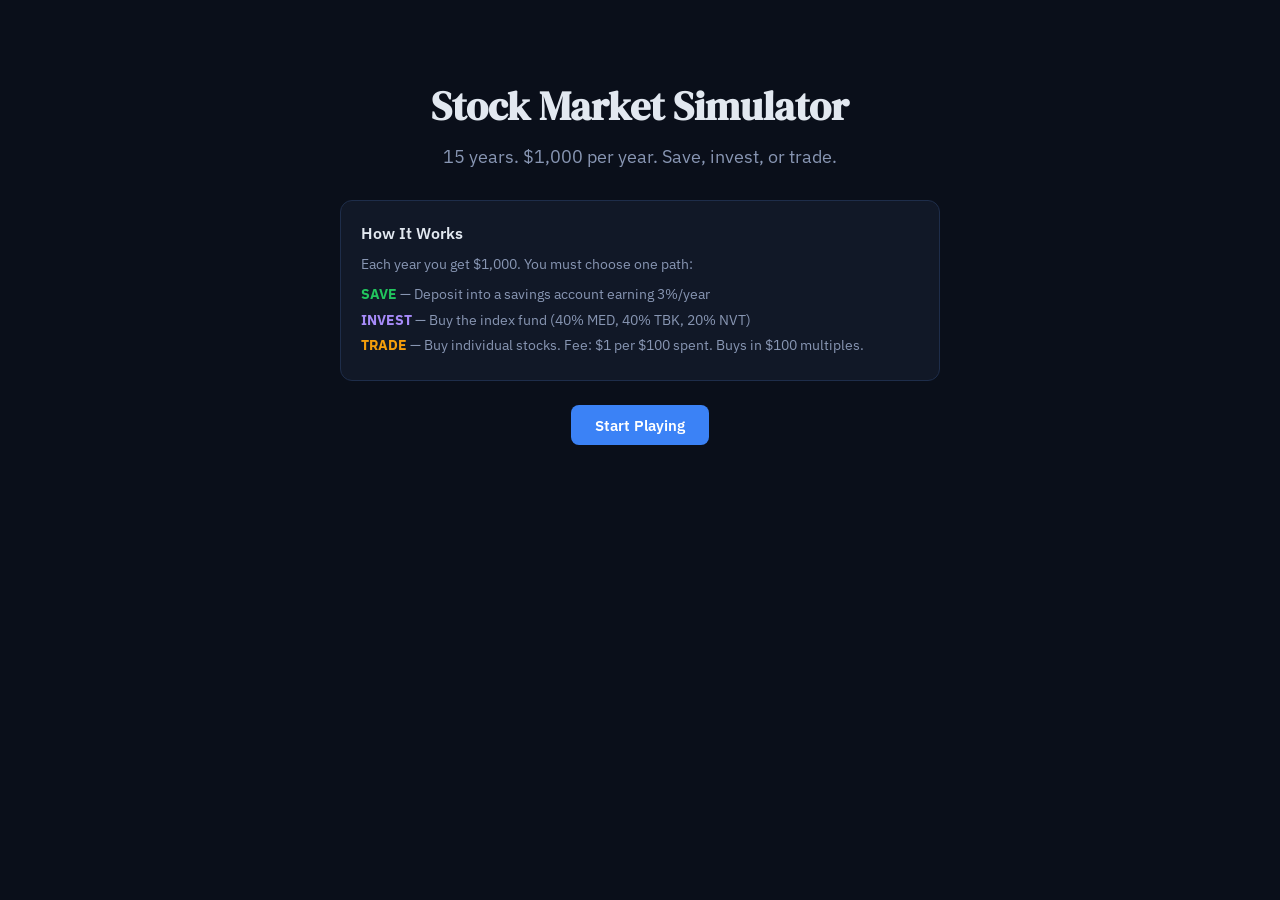
<file: index.html>
<!DOCTYPE html>
<html lang="en">
<head>
<meta charset="UTF-8">
<meta name="viewport" content="width=device-width, initial-scale=1.0">
<title>Stock Market Simulator</title>
<style>
@import url('https://fonts.googleapis.com/css2?family=DM+Serif+Display&family=IBM+Plex+Sans:wght@400;500;600;700&family=JetBrains+Mono:wght@400;500&display=swap');

:root {
  --bg: #0a0f1a;
  --card: #111827;
  --card2: #1a2236;
  --border: #1e2d4a;
  --text: #e2e8f0;
  --dim: #8896b3;
  --green: #22c55e;
  --red: #ef4444;
  --blue: #3b82f6;
  --gold: #f59e0b;
  --purple: #a78bfa;
  --cyan: #06b6d4;
}

* { box-sizing: border-box; margin: 0; padding: 0; }

body {
  font-family: 'IBM Plex Sans', sans-serif;
  background: var(--bg);
  color: var(--text);
  min-height: 100vh;
  line-height: 1.5;
}

.container { max-width: 900px; margin: 0 auto; padding: 16px; }

h1 { font-family: 'DM Serif Display', serif; font-size: 2rem; }
h2 { font-family: 'DM Serif Display', serif; font-size: 1.4rem; margin-bottom: 12px; }
h3 { font-size: 1rem; font-weight: 600; margin-bottom: 8px; }

.card {
  background: var(--card);
  border: 1px solid var(--border);
  border-radius: 12px;
  padding: 20px;
  margin-bottom: 16px;
}

.card-accent {
  border-left: 3px solid var(--blue);
}

.btn {
  display: inline-block;
  padding: 10px 24px;
  border: none;
  border-radius: 8px;
  font-family: inherit;
  font-size: 0.95rem;
  font-weight: 600;
  cursor: pointer;
  transition: all 0.2s;
}

.btn-primary { background: var(--blue); color: #fff; }
.btn-primary:hover { background: #2563eb; }
.btn-save { background: var(--green); color: #000; }
.btn-invest { background: var(--purple); color: #000; }
.btn-trade { background: var(--gold); color: #000; }
.btn-sm { padding: 6px 14px; font-size: 0.85rem; }
.btn-outline { background: transparent; border: 1px solid var(--border); color: var(--text); }
.btn-outline:hover { border-color: var(--blue); }

.btn:disabled { opacity: 0.4; cursor: not-allowed; }

.grid-2 { display: grid; grid-template-columns: 1fr 1fr; gap: 12px; }
.grid-3 { display: grid; grid-template-columns: 1fr 1fr 1fr; gap: 12px; }

.tag {
  display: inline-block;
  padding: 2px 10px;
  border-radius: 99px;
  font-size: 0.75rem;
  font-weight: 600;
}

.tag-green { background: rgba(34,197,94,0.15); color: var(--green); }
.tag-red { background: rgba(239,68,68,0.15); color: var(--red); }
.tag-blue { background: rgba(59,130,246,0.15); color: var(--blue); }

.mono { font-family: 'JetBrains Mono', monospace; }

.price-table { width: 100%; border-collapse: collapse; font-size: 0.9rem; }
.price-table th { text-align: left; padding: 8px; color: var(--dim); font-weight: 500; border-bottom: 1px solid var(--border); }
.price-table td { padding: 8px; border-bottom: 1px solid rgba(30,45,74,0.5); }

.up { color: var(--green); }
.down { color: var(--red); }
.dim { color: var(--dim); }
.gold { color: var(--gold); }

.news-item {
  padding: 10px 14px;
  background: var(--card2);
  border-radius: 8px;
  margin-bottom: 8px;
  font-size: 0.9rem;
}

.rumor-item {
  padding: 10px 14px;
  background: rgba(245,158,11,0.08);
  border-left: 2px solid var(--gold);
  border-radius: 0 8px 8px 0;
  margin-bottom: 8px;
  font-size: 0.9rem;
}

.phase-indicator {
  display: flex;
  gap: 4px;
  margin-bottom: 20px;
  flex-wrap: wrap;
}

.phase-dot {
  width: 32px; height: 6px;
  border-radius: 3px;
  background: var(--border);
}

.phase-dot.active { background: var(--blue); }
.phase-dot.done { background: var(--green); }

.portfolio-bar {
  display: flex;
  gap: 12px;
  padding: 12px 16px;
  background: var(--card2);
  border-radius: 10px;
  margin-bottom: 16px;
  flex-wrap: wrap;
  align-items: center;
}

.portfolio-item {
  text-align: center;
  min-width: 80px;
}

.portfolio-item .label { font-size: 0.7rem; color: var(--dim); text-transform: uppercase; letter-spacing: 0.05em; }
.portfolio-item .value { font-family: 'JetBrains Mono', monospace; font-size: 1rem; font-weight: 600; }

.trade-input {
  display: flex;
  align-items: center;
  gap: 8px;
  margin-bottom: 6px;
}

.trade-input input {
  width: 100px;
  padding: 6px 10px;
  border: 1px solid var(--border);
  border-radius: 6px;
  background: var(--bg);
  color: var(--text);
  font-family: 'JetBrains Mono', monospace;
  font-size: 0.9rem;
  text-align: right;
}

.trade-input input:focus { outline: none; border-color: var(--blue); }

.reason-input {
  width: 100%;
  padding: 10px;
  border: 1px solid var(--border);
  border-radius: 8px;
  background: var(--bg);
  color: var(--text);
  font-family: inherit;
  font-size: 0.9rem;
  resize: vertical;
  min-height: 60px;
}

.reason-input:focus { outline: none; border-color: var(--blue); }

.header-bar {
  display: flex;
  justify-content: space-between;
  align-items: center;
  padding: 16px 0;
  margin-bottom: 12px;
  border-bottom: 1px solid var(--border);
}

.year-badge {
  font-family: 'DM Serif Display', serif;
  font-size: 1.1rem;
  padding: 6px 16px;
  background: var(--blue);
  border-radius: 99px;
  color: #fff;
}

.step-title {
  font-size: 0.85rem;
  color: var(--dim);
  text-transform: uppercase;
  letter-spacing: 0.1em;
  margin-bottom: 8px;
}

.fade-in { animation: fadeIn 0.4s ease; }
@keyframes fadeIn { from { opacity: 0; transform: translateY(8px); } to { opacity: 1; transform: none; } }

.choice-tracker {
  display: flex;
  gap: 8px;
  padding: 8px 12px;
  background: var(--card2);
  border-radius: 8px;
  margin-bottom: 12px;
  font-size: 0.8rem;
  justify-content: center;
  flex-wrap: wrap;
}

.choice-tracker .ct-item {
  display: flex;
  align-items: center;
  gap: 4px;
}

.ct-item .ct-count {
  font-family: 'JetBrains Mono', monospace;
  font-weight: 600;
}

.ct-item.done .ct-count { color: var(--green); }
.ct-item.warn .ct-count { color: var(--gold); }
.ct-item.urgent .ct-count { color: var(--red); }

.timer-bar {
  text-align: center;
  padding: 10px;
  background: rgba(239,68,68,0.1);
  border: 1px solid rgba(239,68,68,0.3);
  border-radius: 8px;
  margin-bottom: 12px;
  font-family: 'JetBrains Mono', monospace;
  font-size: 1.4rem;
  font-weight: 700;
  color: var(--red);
}

.timer-bar.safe { 
  background: rgba(34,197,94,0.1);
  border-color: rgba(34,197,94,0.3);
  color: var(--green);
}

.timer-bar.warning {
  animation: pulse 1s infinite;
}

@keyframes pulse { 0%,100% { opacity: 1; } 50% { opacity: 0.5; } }

.choice-card {
  padding: 20px;
  border: 2px solid var(--border);
  border-radius: 12px;
  cursor: pointer;
  transition: all 0.2s;
  text-align: center;
}

.choice-card:hover { border-color: var(--blue); background: var(--card2); }
.choice-card.selected { border-color: var(--blue); background: rgba(59,130,246,0.1); }

.choice-card h3 { margin-bottom: 4px; }
.choice-card p { font-size: 0.8rem; color: var(--dim); }

.quarter-reveal {
  text-align: center;
  padding: 30px;
}

.quarter-label {
  font-size: 0.8rem;
  color: var(--dim);
  text-transform: uppercase;
  letter-spacing: 0.1em;
  margin-bottom: 8px;
}

.holdings-table { width: 100%; border-collapse: collapse; font-size: 0.85rem; margin-top: 8px; }
.holdings-table th { text-align: left; padding: 6px 8px; color: var(--dim); font-weight: 500; }
.holdings-table td { padding: 6px 8px; }

.summary-stat {
  text-align: center;
  padding: 16px;
}

.summary-stat .big { font-family: 'JetBrains Mono', monospace; font-size: 1.8rem; font-weight: 700; }
.summary-stat .label { font-size: 0.8rem; color: var(--dim); }

.toast {
  position: fixed;
  bottom: 20px;
  left: 50%;
  transform: translateX(-50%);
  padding: 10px 24px;
  background: var(--card);
  border: 1px solid var(--border);
  border-radius: 10px;
  font-size: 0.9rem;
  z-index: 100;
  animation: slideUp 0.3s ease;
}

@keyframes slideUp { from { opacity: 0; transform: translate(-50%, 10px); } }

.intro-hero {
  text-align: center;
  padding: 60px 20px;
}

.intro-hero h1 { font-size: 2.5rem; margin-bottom: 8px; }
.intro-hero p { color: var(--dim); font-size: 1.1rem; margin-bottom: 30px; }

input[type="text"] {
  padding: 10px 14px;
  border: 1px solid var(--border);
  border-radius: 8px;
  background: var(--bg);
  color: var(--text);
  font-family: inherit;
  font-size: 1rem;
  width: 100%;
  max-width: 300px;
}

input[type="text"]:focus { outline: none; border-color: var(--blue); }

.flex-center { display: flex; justify-content: center; align-items: center; gap: 12px; flex-wrap: wrap; }

@media (max-width: 600px) {
  .grid-2 { grid-template-columns: 1fr; }
  .grid-3 { grid-template-columns: 1fr; }
  h1 { font-size: 1.6rem; }
  .intro-hero h1 { font-size: 1.8rem; }
}
</style>
</head>
<body>
<div class="container" id="app"></div>

<script>
// ============================================================
// STOCK MARKET SIMULATOR V3 — GAME DATA
// ============================================================

const STOCKS = [
  { ticker: 'MED', name: 'MediCorp', industry: 'Healthcare', color: '#22c55e' },
  { ticker: 'TBK', name: 'TrustBank', industry: 'Finance', color: '#3b82f6' },
  { ticker: 'NVT', name: 'NovaTech', industry: 'Technology', color: '#a78bfa' },
  { ticker: 'PPK', name: 'PetroPeak', industry: 'Energy', color: '#f59e0b' },
  { ticker: 'SHP', name: 'ShopSmart', industry: 'Retail', color: '#06b6d4' },
];

const FUND_WEIGHTS = { MED: 0.40, TBK: 0.40, NVT: 0.20 };
const STARTING_PRICES = { MED: 120, TBK: 80, NVT: 100, PPK: 70, SHP: 40 };
const SAVINGS_RATE = 0.03;

// V3 quarterly prices [Q1, Q2, Q3, Q4] for each stock + fund
const PRICES = [
  // Year 1
  { MED:[118,126,123,130], TBK:[83,88,85,90], NVT:[105,112,108,110], PPK:[68,82,70,75], SHP:[41,43,41,42], FUND:[101,108,105,110] },
  // Year 2
  { MED:[140,155,148,160], TBK:[98,112,108,120], NVT:[125,148,135,155], PPK:[88,115,95,120], SHP:[46,54,50,52], FUND:[120,136,129,143] },
  // Year 3
  { MED:[170,185,178,190], TBK:[130,142,138,145], NVT:[170,195,180,190], PPK:[140,175,155,165], SHP:[55,60,56,58], FUND:[154,170,162,172] },
  // Year 4
  { MED:[200,215,210,220], TBK:[155,170,165,175], NVT:[210,245,225,240], PPK:[185,230,195,210], SHP:[60,65,62,62], FUND:[184,203,195,206] },
  // Year 5
  { MED:[200,190,185,180], TBK:[155,135,120,110], NVT:[195,140,110,95], PPK:[170,120,95,85], SHP:[55,45,38,35], FUND:[181,158,144,135] },
  // Year 6
  { MED:[188,198,192,195], TBK:[118,128,122,125], NVT:[108,125,115,120], PPK:[105,145,115,130], SHP:[37,40,36,38], FUND:[144,155,149,152] },
  // Year 7
  { MED:[175,162,155,150], TBK:[110,100,95,90], NVT:[100,90,85,80], PPK:[100,75,55,45], SHP:[34,30,29,28], FUND:[134,123,117,112] },
  // Year 8
  { MED:[160,172,168,180], TBK:[98,108,112,120], NVT:[90,105,95,110], PPK:[60,85,70,95], SHP:[30,33,31,34], FUND:[121,133,131,142] },
  // Year 9
  { MED:[192,205,198,210], TBK:[130,140,138,145], NVT:[125,145,135,150], PPK:[110,155,125,140], SHP:[36,42,38,40], FUND:[154,167,161,172] },
  // Year 10
  { MED:[220,230,228,235], TBK:[152,160,158,165], NVT:[162,175,170,185], PPK:[150,130,120,110], SHP:[43,46,44,45], FUND:[181,191,188,197] },
  // Year 11
  { MED:[240,248,242,245], TBK:[168,172,168,170], NVT:[190,200,192,195], PPK:[125,165,135,150], SHP:[44,47,43,43], FUND:[201,208,202,205] },
  // Year 12
  { MED:[242,238,240,240], TBK:[168,164,166,165], NVT:[192,188,195,190], PPK:[130,105,90,80], SHP:[42,40,41,40], FUND:[202,198,201,200] },
  // Year 13
  { MED:[245,252,248,248], TBK:[167,172,168,168], NVT:[195,205,195,195], PPK:[100,145,120,160], SHP:[42,46,43,42], FUND:[204,211,205,205] },
  // Year 14
  { MED:[258,272,268,275], TBK:[178,190,185,195], NVT:[210,230,222,220], PPK:[190,270,230,250], SHP:[45,50,47,48], FUND:[216,231,226,232] },
  // Year 15
  { MED:[272,268,270,265], TBK:[192,188,190,185], NVT:[218,215,220,215], PPK:[220,180,150,130], SHP:[46,44,45,44], FUND:[229,225,228,223] },
];

const YEAR_TITLES = [
  "The Calm Start","Hard Rally","Growing Confidence","Peak / Bubble","Bubble Burst",
  "Dead Cat Bounce","True Bottom","Recovery Begins","Recovery","Steady Growth",
  "Chop","Chop","Supply Squeeze","Second Rally","Correction"
];

const NEWS = [
  // Year 1
  ["The economy added 175,000 jobs last month, meeting expectations.",
   "MediCorp's new outpatient clinic network is seeing steady enrollment growth.",
   "The Federal Reserve signals no changes to interest rates this quarter.",
   "Oil prices remain stable as global supply and demand stay balanced.",
   "NovaTech reports solid quarterly earnings from enterprise software contracts."],
  // Year 2
  ["Consumer confidence hits a 5-year high as wages and employment climb.",
   "A major new oil field discovery is announced overseas, sparking energy sector excitement.",
   "ANALYSTS PREDICT NovaTech could DOUBLE in value within two years!",
   "ENERGY BOOM! Experts say oil demand will surge for the next decade!",
   "TrustBank reports record mortgage lending as housing demand climbs."],
  // Year 3
  ["GDP growth comes in at 3.2%, above the 2.8% forecast.",
   "MediCorp receives FDA approval for a new treatment — revenue expected to grow steadily.",
   "PetroPeak reports record quarterly profits as energy demand stays strong.",
   "TRUSTBANK EXPANSION — analysts say banking stocks could be the next big thing!",
   "Environmental regulators announce they're reviewing energy sector emissions standards."],
  // Year 4
  ["MARKETS UNSTOPPABLE — analysts predict another 20% gain next year!",
   "PetroPeak SOARS — energy analysts say this is just the beginning!",
   "NovaTech launches AI-powered platform to strong initial adoption.",
   "Interest rates remain low, supporting continued bank lending.",
   "A few hedge funds have quietly started reducing their stock positions."],
  // Year 5
  ["Markets experience a \"healthy correction\" after a strong run.",
   "PANIC! EXPERTS WARN OF TOTAL ECONOMIC COLLAPSE!",
   "Energy sector adjusts to new global pricing realities.",
   "Major retailers report declining sales as consumers pull back on spending.",
   "BANKS FACE CRISIS — loan defaults surge as economy stumbles!"],
  // Year 6
  ["Markets show signs of stabilization after last year's sharp decline.",
   "MediCorp continues steady operations — healthcare demand is recession-resistant.",
   "Energy prices tick up slightly on supply disruptions overseas.",
   "Consumer confidence surveys show slight improvement in outlook.",
   "RECOVERY UNDERWAY! Analysts say the worst is definitely behind us!"],
  // Year 7
  ["MARKET MELTDOWN CONTINUES — IS THIS THE END OF INVESTING?",
   "Energy companies report continued challenges in a tough market.",
   "UNEMPLOYMENT HITS RECORD LEVELS — no end in sight!",
   "Banks quietly set aside larger loan loss reserves.",
   "MediCorp maintains stable revenue despite the broader downturn."],
  // Year 8
  ["Economic indicators show the first signs of genuine recovery.",
   "Banks report improving loan performance as fewer borrowers default.",
   "NovaTech pivots to cloud services and sees immediate customer interest.",
   "PetroPeak SURGES — energy stocks lead the recovery!",
   "Consumer spending ticks up modestly for the first time in two years."],
  // Year 9
  ["GDP growth returns to healthy levels at 2.8% annualized.",
   "MediCorp completes acquisition of biotech firm, expanding product pipeline.",
   "Energy prices stabilize at sustainable levels as global demand normalizes.",
   "NovaTech's cloud platform gains major enterprise clients.",
   "FULL RECOVERY! Markets are back and better than ever!"],
  // Year 10
  ["Markets officially recover to pre-crash levels on an annualized basis.",
   "MediCorp reports record annual revenue driven by aging population trends.",
   "TrustBank expands digital banking services, attracting younger customers.",
   "NovaTech secures a major government technology contract.",
   "Global oil demand growth slows as renewable energy adoption accelerates."],
  // Year 11
  ["Economic growth continues but at a slower pace — 1.8% GDP growth.",
   "Healthcare spending steady. No major regulatory changes expected.",
   "ENERGY COMEBACK! PetroPeak positioned for a major breakout!",
   "Banks report stable but unexciting earnings amid flat interest rates.",
   "Trade tensions between major economies are building quietly."],
  // Year 12
  ["Markets trade sideways as investors wait for direction.",
   "New environmental regulations increase costs for energy producers.",
   "MediCorp benefits from expanded Medicare coverage for seniors.",
   "ENERGY IN CRISIS — new regulations could DESTROY oil companies!",
   "Several major retailers quietly report softening holiday sales."],
  // Year 13
  ["Economy shows mixed signals — some sectors grow, others stagnate.",
   "NovaTech reports strong earnings from cybersecurity and cloud divisions.",
   "PetroPeak TURNAROUND — lean operations make them the comeback story of the year!",
   "TrustBank launches small business lending initiative, wins community trust.",
   "Global supply chain disruptions are starting to affect multiple industries."],
  // Year 14
  ["Supply chain disruptions drive prices up, boosting revenues for producers.",
   "PPK IS THE NEW GOLD — energy stocks are the MUST-OWN asset of the decade!",
   "NovaTech's AI platform wins major contracts as businesses automate.",
   "MARKETS SOAR — analysts raise targets across the board!",
   "A few pension funds and institutional investors begin quietly taking profits."],
  // Year 15
  ["Markets pull back from recent highs as earnings growth slows.",
   "ENERGY COLLAPSE — PetroPeak investors face DEVASTATING losses!",
   "MediCorp continues steady growth, outperforming in a down market.",
   "New trade agreements could open markets for technology exports.",
   "IS THIS THE NEXT CRASH? Analysts warn of a repeat of the recession!"],
];

const RUMORS = [
  // Year 1
  ["I heard TrustBank is about to launch a new high-yield savings product that's getting a lot of attention.",
   "Word is MediCorp just signed a contract with a major hospital chain.",
   "Someone told me PetroPeak is being investigated for environmental violations."],
  // Year 2
  ["I heard PetroPeak just signed a massive supply deal with a foreign government.",
   "Word on the street is ShopSmart is about to be acquired by a major retailer at a huge premium.",
   "My cousin works at NovaTech and says they're about to release a product that will change everything."],
  // Year 3
  ["I heard MediCorp is in talks to acquire a smaller biotech company.",
   "People are saying NovaTech's CEO is about to step down.",
   "A friend in oil says PetroPeak's supply deal is even bigger than reported — they're sitting on a goldmine."],
  // Year 4
  ["I heard PetroPeak is about to discover a new domestic oil reserve that would triple their output.",
   "Someone told me the government is going to announce massive infrastructure spending that'll boost every sector.",
   "Word is NovaTech is about to be bought by a tech giant for twice its current price."],
  // Year 5
  ["I heard the government is about to announce a massive bailout package that will save the markets.",
   "Someone in energy told me PetroPeak just signed an emergency deal that will stabilize their stock.",
   "A friend at TrustBank says they're about to lay off half their staff."],
  // Year 6
  ["I heard PetroPeak is restructuring and cutting costs aggressively — could be lean and profitable soon.",
   "Someone told me NovaTech is going bankrupt — they can't survive the downturn.",
   "Word is the housing market is about to come roaring back, which would be huge for banks."],
  // Year 7
  ["I heard PetroPeak is about to get bought out at $30 a share by a foreign energy company.",
   "Someone told me the government is going to ban short selling, which will send markets soaring.",
   "A friend at ShopSmart says they're going to close half their stores."],
  // Year 8
  ["I heard TrustBank is about to report their best quarter in three years.",
   "Word is PetroPeak's restructuring failed and they're back to losing money.",
   "Someone at MediCorp says they're about to announce a breakthrough drug that will send the stock through the roof."],
  // Year 9
  ["I heard ShopSmart is launching an online platform that could seriously boost their revenue.",
   "Word is the Federal Reserve is going to cut interest rates, which would be great for banks and borrowing.",
   "Someone told me PetroPeak is about to face massive new environmental fines."],
  // Year 10
  ["I heard NovaTech's government contract is even bigger than announced — multi-year deal.",
   "Word is MediCorp is going to raise their dividend this year.",
   "Someone in energy says PetroPeak is pivoting to renewables and it's going to make them huge."],
  // Year 11
  ["I heard NovaTech is expanding into cybersecurity — huge growth market.",
   "Someone told me TrustBank is going to merge with another major bank, doubling their size.",
   "Word is PetroPeak found another major oil deposit — stock should spike."],
  // Year 12
  ["I heard PetroPeak is going to cut their dividend to save cash.",
   "Someone told me the government is about to reverse the new energy regulations.",
   "A friend says ShopSmart's online platform is failing and they might shut it down."],
  // Year 13
  ["I heard PetroPeak signed a new supply contract that locks in high prices for two years.",
   "Someone says MediCorp's next drug trial failed and the stock is going to tank.",
   "Word is interest rates are about to spike, which would crush bank stocks."],
  // Year 14
  ["I heard PetroPeak's supply squeeze is even tighter than reported — prices could go higher.",
   "Someone told me NovaTech's AI platform has a major security flaw that will be made public soon.",
   "Word is the Federal Reserve is going to cut rates aggressively, which will supercharge the rally."],
  // Year 15
  ["I heard PetroPeak's supply contract is expiring and won't be renewed on the same terms.",
   "Someone told me the government is about to impose a tax on stock trading that will kill the market.",
   "Word is TrustBank is in financial trouble and might need a bailout."],
];

const EVENTS = [
  ["TrustBank DID launch a new savings product. Moderate customer interest.","MediCorp DID sign a hospital chain contract. Small but steady revenue boost.","PetroPeak is NOT under investigation. Business as usual.","A calm, stable year. All news was accurate. No surprises."],
  ["PetroPeak DID sign a foreign supply deal. Big revenue boost.","ShopSmart is NOT being acquired. No deal in the works.","NovaTech released a new product. It's good but not game-changing.","Energy and tech led a strong rally. Some news overstated the impact."],
  ["MediCorp IS in acquisition talks. Deal expected next year.","NovaTech's CEO is NOT stepping down. Rumor was baseless.","PetroPeak's supply deal is profitable but not as big as the rumor suggested.","Environmental review is real and could matter down the road."],
  ["NO new oil reserve for PetroPeak. Pure hype.","Infrastructure plan announced but much smaller than rumored.","No NovaTech acquisition. Rumor was completely false.","Smart money WAS reducing positions. The warning signs were there."],
  ["NO bailout package. Markets are on their own.","NO emergency deal for PetroPeak. Stock continues falling.","TrustBank IS cutting staff, but 10%, not 50%.","News was unreliable — some overstated panic, some understated danger."],
  ["PetroPeak IS restructuring. Cost cuts are real.","NovaTech is NOT going bankrupt. They have cash reserves.","Housing shows modest improvement, not a roaring comeback.","The \"recovery\" talk was premature. Year 7 will prove it."],
  ["NO PetroPeak buyout. Stock continues falling.","NO short-selling ban. Markets continue to struggle.","ShopSmart IS closing some stores, but 15%, not half.","This is the worst year. Every rumor was wrong."],
  ["TrustBank DID have its best quarter in three years. Recovery is real.","PetroPeak's restructuring DID work. They're profitable again.","MediCorp's new drug is solid but not a game-changer.","Recovery is genuine but uneven. Information is getting more reliable."],
  ["ShopSmart IS launching online sales. Gradual but positive.","The Fed DID cut rates. Lending and borrowing improve.","NO environmental fines for PetroPeak. Business continues.","Recovery is solid. Most news was accurate this year."],
  ["NovaTech's contract IS multi-year. Strong growth ahead.","MediCorp DID raise their dividend. Steady performer.","PetroPeak's \"renewable pivot\" is a tiny pilot. Energy is stalling.","PPK fell this year even as the broad market recovered. Sector matters."],
  ["NovaTech IS entering cybersecurity. Modest early revenue.","NO TrustBank merger. Rumor was false.","PetroPeak's oil find was small. Stock is volatile as usual.","Markets are choppy. Growth has stalled."],
  ["PetroPeak DID cut their dividend. Investors fled.","Regulations are NOT being reversed. Energy faces structural headwinds.","ShopSmart's online platform is struggling but still operating.","PPK crashed while the broader market was flat. Individual stock risk is real."],
  ["PetroPeak DID sign a high-price supply contract. Revenue stabilizes.","MediCorp's trial had mixed results but pipeline is healthy.","Interest rates did NOT spike. Banks are fine.","PPK doubled this year. Was it skill or luck? Can you do it again?"],
  ["PetroPeak's supply squeeze IS real. Prices spiked.","NO security flaw at NovaTech. Product is solid.","Fed cut rates once, not aggressively. Moderate impact.","Smart money was taking profits. Sound familiar?"],
  ["PetroPeak's contract IS expiring. Revenue will drop.","NO stock trading tax. Rumor was completely false.","TrustBank is FINE. Earnings dipped but they're healthy.","This was a correction, not a crash. The news made it sound scarier than it was."],
];

// ============================================================
// GAME ENGINE
// ============================================================

const app = document.getElementById('app');
let state = loadState() || newState();
// Migrate old saves
if (!state.txLog) state.txLog = [];
if (!state.saveCt && state.saveCt !== 0) state.saveCt = 0;
if (!state.investCt && state.investCt !== 0) state.investCt = 0;
if (!state.tradeCt && state.tradeCt !== 0) state.tradeCt = 0;

function newState() {
  return {
    phase: 'intro', // intro, name, playing, gameover
    playerName: '',
    currentYear: 0, // 0-14
    yearPhase: 'paycheck', // paycheck, news, decision, quarters, events, record
    currentQuarter: 0,
    cash: 0,
    savings: 0,
    fundShares: 0,
    stocks: { MED:0, TBK:0, NVT:0, PPK:0, SHP:0 },
    choice: null, // 'save','invest','trade'
    totalFees: 0,
    history: [], // { year, choice, reason, portfolioValue }
    tradeCash: 0,
    saveCt: 0,
    investCt: 0,
    tradeCt: 0,
    txLog: [], // {year, quarter, action, ticker, amount, price, shares, fee}
  };
}

function saveState() {
  try { localStorage.setItem('sim_v3', JSON.stringify(state)); } catch(e){}
  try { window.history.replaceState(null, '', '#' + btoa(JSON.stringify(state))); } catch(e){}
}
function loadState() {
  try {
    const hash = window.location.hash.slice(1);
    if (hash) { const s = JSON.parse(atob(hash)); if (s && s.phase) return s; }
  } catch(e){}
  try { const s = localStorage.getItem('sim_v3'); return s ? JSON.parse(s) : null; } catch(e) { return null; }
}
function copySaveLink() {
  const url = window.location.href.split('#')[0] + '#' + btoa(JSON.stringify(state));
  navigator.clipboard.writeText(url).then(() => showToast('Save link copied!')).catch(() => {
    prompt('Copy this link to save your game:', url);
  });
}
function showToast(msg) {
  const t = document.createElement('div');
  t.className = 'toast';
  t.textContent = msg;
  document.body.appendChild(t);
  setTimeout(() => t.remove(), 2500);
}

function $(sel) { return document.querySelector(sel); }
function fmt(n) { return '$' + Math.round(n).toLocaleString(); }

function getQ4Price(year, ticker) { return PRICES[year][ticker][3]; }
function getCurrentPrices(year, quarter) {
  const p = {};
  STOCKS.forEach(s => p[s.ticker] = PRICES[year][s.ticker][quarter]);
  p.FUND = PRICES[year].FUND[quarter];
  return p;
}

function getPortfolioValue() {
  let val = state.cash + state.savings;
  if (state.currentYear > 0 || state.yearPhase !== 'paycheck') {
    const yr = Math.min(state.currentYear, 14);
    const q = Math.min(state.currentQuarter, 3);
    const qIdx = state.yearPhase === 'paycheck' || state.yearPhase === 'news' || state.yearPhase === 'decision' 
      ? (state.currentYear > 0 ? 3 : 0) : q;
    const priceYear = state.yearPhase === 'paycheck' || state.yearPhase === 'news' || state.yearPhase === 'decision'
      ? (state.currentYear > 0 ? state.currentYear - 1 : 0) : yr;
    
    if (state.fundShares > 0) {
      const fp = priceYear < 15 ? PRICES[priceYear].FUND[qIdx] : PRICES[14].FUND[3];
      val += state.fundShares * fp;
    }
    STOCKS.forEach(s => {
      if (state.stocks[s.ticker] > 0) {
        const sp = priceYear < 15 ? PRICES[priceYear][s.ticker][qIdx] : PRICES[14][s.ticker][3];
        val += state.stocks[s.ticker] * sp;
      }
    });
  }
  val += state.tradeCash || 0;
  return val;
}

function getLatestFundPrice() {
  if (state.currentYear === 0 && (state.yearPhase === 'paycheck' || state.yearPhase === 'news' || state.yearPhase === 'decision')) return 100;
  if (state.yearPhase === 'quarters' || state.yearPhase === 'events' || state.yearPhase === 'record') {
    return PRICES[state.currentYear].FUND[state.currentQuarter];
  }
  return state.currentYear > 0 ? PRICES[state.currentYear - 1].FUND[3] : 100;
}

function calculateFee(amount) { return Math.floor(amount / 100); }

function render() {
  switch(state.phase) {
    case 'intro': renderIntro(); break;
    case 'name': renderName(); break;
    case 'playing': renderPlaying(); break;
    case 'gameover': renderGameOver(); break;
  }
  saveState();
}

function renderIntro() {
  app.innerHTML = `
    <div class="intro-hero fade-in">
      <h1>Stock Market Simulator</h1>
      <p>15 years. $1,000 per year. Save, invest, or trade.</p>
      <div class="card" style="text-align:left; max-width:600px; margin:0 auto 24px;">
        <h3>How It Works</h3>
        <p style="margin:8px 0; font-size:0.9rem;">Each year you get $1,000. You must choose one path:</p>
        <p style="margin:4px 0; font-size:0.9rem;"><strong style="color:var(--green)">SAVE</strong> — Deposit into a savings account earning 3%/year</p>
        <p style="margin:4px 0; font-size:0.9rem;"><strong style="color:var(--purple)">INVEST</strong> — Buy the index fund (40% MED, 40% TBK, 20% NVT)</p>
        <p style="margin:4px 0; font-size:0.9rem;"><strong style="color:var(--gold)">TRADE</strong> — Buy individual stocks. Fee: $1 per $100 spent. Buys in $100 multiples.</p>
      </div>
      <button class="btn btn-primary" onclick="state.phase='name';render();">Start Playing</button>
    </div>
  `;
}

function renderName() {
  app.innerHTML = `
    <div class="intro-hero fade-in">
      <h2>What's your name?</h2>
      <div class="flex-center" style="margin-top:16px;">
        <input type="text" id="nameInput" placeholder="Your name" autofocus>
        <button class="btn btn-primary" onclick="startGame()">Begin</button>
      </div>
    </div>
  `;
  setTimeout(() => { const i = document.getElementById('nameInput'); if(i) { i.focus(); i.addEventListener('keydown', e => { if(e.key==='Enter') startGame(); }); } }, 100);
}

function startGame() {
  const n = document.getElementById('nameInput');
  state.playerName = n ? n.value.trim() || 'Investor' : 'Investor';
  state.phase = 'playing';
  state.yearPhase = 'paycheck';
  render();
}

function getChoiceTrackerHTML() {
  const yr = state.currentYear; // 0-indexed, so year 1 = 0
  const yearsLeft = 14 - yr; // years remaining after this one
  const s = state.saveCt || 0, i = state.investCt || 0, t = state.tradeCt || 0;
  
  function getClass(count) {
    if (count >= 3) return 'done';
    // How many more needed vs years remaining
    const needed = 3 - count;
    if (needed > yearsLeft) return 'urgent';
    if (needed >= yearsLeft - 1) return 'warn';
    return '';
  }
  
  return `
    <div class="choice-tracker">
      <div class="ct-item ${getClass(s)}">💵 Save: <span class="ct-count">${s}/3</span></div>
      <div class="ct-item ${getClass(i)}">📈 Invest: <span class="ct-count">${i}/3</span></div>
      <div class="ct-item ${getClass(t)}">⚡ Trade: <span class="ct-count">${t}/3</span></div>
    </div>
  `;
}

// Timer system for trading quarters
let quarterTimer = null;
let quarterTimeLeft = 0;

function startQuarterTimer(seconds) {
  clearQuarterTimer();
  quarterTimeLeft = seconds;
  updateTimerDisplay();
  quarterTimer = setInterval(() => {
    quarterTimeLeft--;
    updateTimerDisplay();
    if (quarterTimeLeft <= 0) {
      clearQuarterTimer();
      // Auto-advance to next quarter
      nextQuarter();
    }
  }, 1000);
}

function clearQuarterTimer() {
  if (quarterTimer) { clearInterval(quarterTimer); quarterTimer = null; }
}

function startSOYTimer(seconds) {
  clearQuarterTimer();
  quarterTimeLeft = seconds;
  updateSOYTimerDisplay();
  quarterTimer = setInterval(() => {
    quarterTimeLeft--;
    updateSOYTimerDisplay();
    if (quarterTimeLeft <= 0) {
      clearQuarterTimer();
      startQuarters();
    }
  }, 1000);
}

function updateSOYTimerDisplay() {
  const el = document.getElementById('soyTimerDisplay');
  if (!el) return;
  const mins = Math.floor(quarterTimeLeft / 60);
  const secs = quarterTimeLeft % 60;
  el.textContent = `${mins}:${secs.toString().padStart(2,'0')}`;
  if (quarterTimeLeft <= 5) {
    el.parentElement.className = 'timer-bar warning';
  } else if (quarterTimeLeft <= 15) {
    el.parentElement.className = 'timer-bar';
  } else {
    el.parentElement.className = 'timer-bar safe';
  }
}

function updateTimerDisplay() {
  const el = document.getElementById('quarterTimerDisplay');
  if (!el) return;
  const mins = Math.floor(quarterTimeLeft / 60);
  const secs = quarterTimeLeft % 60;
  el.textContent = `${mins}:${secs.toString().padStart(2,'0')}`;
  if (quarterTimeLeft <= 5) {
    el.parentElement.className = 'timer-bar warning';
  } else if (quarterTimeLeft <= 15) {
    el.parentElement.className = 'timer-bar';
  } else {
    el.parentElement.className = 'timer-bar safe';
  }
}

function renderPlaying() {
  const yr = state.currentYear;
  const yp = state.yearPhase;
  
  // Phase progress dots
  const phases = ['paycheck','news','decision','quarters','events','record'];
  const phaseIdx = phases.indexOf(yp);
  const dots = Array.from({length:15}, (_,i) => 
    i < yr ? 'done' : i === yr ? 'active' : ''
  ).map((c,i) => `<div class="phase-dot ${c}" title="Year ${i+1}"></div>`).join('');

  let portfolioVal = getPortfolioValue();
  
  let content = '';
  
  switch(yp) {
    case 'paycheck': content = renderPaycheck(); break;
    case 'news': content = renderNews(); break;
    case 'decision': content = renderDecision(); break;
    case 'rationale': content = renderRationale(); break;
    case 'soy': content = renderSOY(); break;
    case 'quarters': content = renderQuarters(); break;
    case 'events': content = renderEvents(); break;
    case 'record': content = renderRecord(); break;
    case 'verify': content = renderVerify(); break;
    case 'reflect': content = renderReflect(); break;
  }
  
  app.innerHTML = `
    <div class="fade-in">
      <div class="header-bar">
        <div>
          <span class="dim" style="font-size:0.85rem;">${state.playerName}</span>
          <button class="btn btn-sm btn-outline" style="margin-left:8px; padding:3px 10px; font-size:0.7rem;" onclick="copySaveLink()">💾 Save Link</button>
        </div>
        <div class="year-badge">Year ${yr + 1}</div>
        <div>
          <span class="dim" style="font-size:0.8rem;">Portfolio</span><br>
          <span class="mono" style="font-weight:600;">${fmt(portfolioVal)}</span>
        </div>
      </div>
      <div class="phase-indicator">${dots}</div>
      ${getChoiceTrackerHTML()}
      <div class="step-title">${yp === 'record' ? 'End of Year' : yp === 'verify' ? 'Verify Your Tracker' : yp === 'reflect' ? 'Reflect' : yp === 'rationale' ? 'Write Your Rationale' : yp === 'soy' ? 'Start of Year — Buy' : yp.charAt(0).toUpperCase() + yp.slice(1)}</div>
      ${content}
    </div>
  `;
  
  // Start timer for SOY buy phase
  if (yp === 'soy') {
    if (!quarterTimer) startSOYTimer(45);
  }
  // Start timer for trading quarters
  else if (yp === 'quarters' && state.choice === 'trade') {
    // Only start if not already running for this quarter
    if (!quarterTimer) startQuarterTimer(45);
  } else {
    clearQuarterTimer();
  }
}

function renderPaycheck() {
  state.cash += 1000;
  // Auto-advance since paycheck is just info
  return `
    <div class="card card-accent">
      <h2>💰 Paycheck</h2>
      <p>You receive <strong class="mono">$1,000</strong> in cash.</p>
      <p class="dim" style="margin-top:8px;">Cash on hand: <strong class="mono">${fmt(state.cash)}</strong></p>
      ${state.savings > 0 ? `<p class="dim" style="margin-top:4px;">You may convert savings to cash to use this year.</p>
        <button class="btn btn-sm btn-outline" style="margin-top:8px;" onclick="convertSavings()">Convert ${fmt(state.savings)} Savings to Cash</button>` : ''}
    </div>
    <button class="btn btn-primary" onclick="state.yearPhase='news';state.cash=state.cash;render();">Read the News →</button>
  `;
}

function convertSavings() {
  state.cash += state.savings;
  state.savings = 0;
  render();
}

function renderNews() {
  const yr = state.currentYear;
  const newsHTML = NEWS[yr].map((n,i) => `<div class="news-item">${i+1}. ${n}</div>`).join('');
  const rumorHTML = RUMORS[yr].map((r,i) => `<div class="rumor-item">💬 ${r}</div>`).join('');
  
  return `
    <div class="card">
      <h2>📰 News</h2>
      ${newsHTML}
    </div>
    <div class="card">
      <h2>🗣️ Rumors</h2>
      ${rumorHTML}
    </div>
    <button class="btn btn-primary" onclick="state.yearPhase='decision';render();">Make Your Decision →</button>
  `;
}

function renderDecision() {
  const fundPrice = getLatestFundPrice();
  const shares = Math.floor((state.cash / fundPrice) * 100) / 100;
  
  // Build 3/3/3 nudge
  const yr = state.currentYear;
  const yearsLeft = 15 - yr; // including this year
  const s = state.saveCt || 0, inv = state.investCt || 0, t = state.tradeCt || 0;
  let nudges = [];
  if (s < 3 && (3 - s) >= yearsLeft) nudges.push('You <strong>must save</strong> this year to hit 3 saves.');
  else if (s < 3 && (3 - s) >= yearsLeft - 1) nudges.push('You need <strong>' + (3-s) + ' more save(s)</strong> with only ' + yearsLeft + ' years left.');
  if (inv < 3 && (3 - inv) >= yearsLeft) nudges.push('You <strong>must invest</strong> this year to hit 3 investments.');
  else if (inv < 3 && (3 - inv) >= yearsLeft - 1) nudges.push('You need <strong>' + (3-inv) + ' more invest(s)</strong> with only ' + yearsLeft + ' years left.');
  if (t < 3 && (3 - t) >= yearsLeft) nudges.push('You <strong>must trade</strong> this year to hit 3 trades.');
  else if (t < 3 && (3 - t) >= yearsLeft - 1) nudges.push('You need <strong>' + (3-t) + ' more trade(s)</strong> with only ' + yearsLeft + ' years left.');
  
  const nudgeHTML = nudges.length > 0 ? `
    <div class="card" style="border-left:3px solid var(--gold); background:rgba(245,158,11,0.05);">
      <h3 style="color:var(--gold); margin-bottom:6px;">⚠️ Requirement Check</h3>
      <p class="dim" style="font-size:0.85rem;">You must use each strategy at least 3 times over 15 years.</p>
      ${nudges.map(n => `<p style="font-size:0.9rem; margin:4px 0;">${n}</p>`).join('')}
    </div>
  ` : '';
  
  return `
    <div class="card">
      <h2>Choose Your Path</h2>
      <p class="dim" style="margin-bottom:16px;">Cash available: <strong class="mono">${fmt(state.cash)}</strong></p>
      <div class="grid-3">
        <div class="choice-card ${state.choice==='save'?'selected':''}" onclick="state.choice='save';render();">
          <h3 style="color:var(--green)">💵 Save</h3>
          <p>Add to savings. Earn 3%/year.</p>
        </div>
        <div class="choice-card ${state.choice==='invest'?'selected':''}" onclick="state.choice='invest';render();">
          <h3 style="color:var(--purple)">📈 Invest</h3>
          <p>Buy fund at ${fmt(fundPrice)}. Get ~${shares.toFixed(2)} shares.</p>
        </div>
        <div class="choice-card ${state.choice==='trade'?'selected':''}" onclick="state.choice='trade';render();">
          <h3 style="color:var(--gold)">⚡ Trade</h3>
          <p>Buy individual stocks. $1/$100 fee on buys.</p>
        </div>
      </div>
    </div>
    ${nudgeHTML}
    ${state.choice ? `
    <button class="btn btn-primary" onclick="executeDecision()">Confirm & See Prices →</button>
    ` : ''}
  `;
}

function executeDecision() {
  const yr = state.currentYear;
  
  // Increment choice counters
  if (state.choice === 'save') {
    state.saveCt = (state.saveCt || 0) + 1;
    state.savings += state.cash;
    state.savings *= (1 + SAVINGS_RATE);
    state.cash = 0;
  } else if (state.choice === 'invest') {
    state.investCt = (state.investCt || 0) + 1;
    const fundPrice = getLatestFundPrice();
    const maxMultiples = Math.floor(state.cash / 100);
    const spendable = maxMultiples * 100;
    if (spendable > 0) {
      const shares = Math.round((spendable / fundPrice) * 100) / 100;
      state.fundShares += shares;
      state.cash -= spendable;
    }
  } else if (state.choice === 'trade') {
    state.tradeCt = (state.tradeCt || 0) + 1;
    state.tradeCash = state.cash;
    state.cash = 0;
  }
  
  state.currentQuarter = 0;
  state.yearPhase = 'rationale';
  render();
}

function renderRationale() {
  const choiceLabel = state.choice === 'save' ? '💵 SAVE' : state.choice === 'invest' ? '📈 INVEST' : '⚡ TRADE';
  const choiceColor = state.choice === 'save' ? 'var(--green)' : state.choice === 'invest' ? 'var(--purple)' : 'var(--gold)';
  const nextPhase = state.choice === 'trade' ? 'soy' : 'events';
  const nextLabel = state.choice === 'trade' ? 'Go to Start-of-Year Buy →' : 'See What Happened →';
  
  return `
    <div class="card" style="text-align:center; border:2px solid ${choiceColor}; padding:40px 24px;">
      <div style="font-size:3rem; margin-bottom:12px;">${state.choice === 'save' ? '💵' : state.choice === 'invest' ? '📈' : '⚡'}</div>
      <h2 style="color:${choiceColor}; margin-bottom:16px;">You chose to ${choiceLabel}</h2>
      <div style="background:var(--card2); border-radius:10px; padding:20px; text-align:left; max-width:500px; margin:0 auto 20px;">
        <h3 style="margin-bottom:8px;">✍️ Write Your Rationale</h3>
        <p style="font-size:0.95rem; color:var(--dim); margin-bottom:10px;">On your tracker, write <strong>why</strong> you made this decision. Use the news and rumors you just read to justify your reasoning.</p>
        <p style="font-size:0.9rem; color:var(--dim);">Think about:</p>
        <p style="font-size:0.9rem; margin:4px 0;">→ Which news headlines influenced you?</p>
        <p style="font-size:0.9rem; margin:4px 0;">→ Did any rumors affect your thinking?</p>
        <p style="font-size:0.9rem; margin:4px 0;">→ What are you hoping will happen this year?</p>
      </div>
      <p class="dim" style="font-size:0.85rem; margin-bottom:16px;">Don't continue until you've written your rationale on the tracker.</p>
      <button class="btn btn-primary" style="font-size:1.05rem; padding:12px 32px;" onclick="state.yearPhase='${nextPhase}';render();">${nextLabel}</button>
    </div>
  `;
}

function renderSOY() {
  const yr = state.currentYear;
  const prices = yr > 0 ? getCurrentPrices(yr - 1, 3) : STARTING_PRICES;
  const fundPrice = yr > 0 ? PRICES[yr - 1].FUND[3] : 100;
  const tc = state.tradeCash || 0;
  
  const rows = STOCKS.map(s => {
    const price = prices[s.ticker];
    const held = state.stocks[s.ticker] || 0;
    const holdVal = held * price;
    return `<tr>
      <td><strong>${s.ticker}</strong> <span class="dim">${s.name}</span></td>
      <td class="mono">${fmt(price)}</td>
      <td>
        <button class="btn btn-sm btn-outline" onclick="buyStockSOY('${s.ticker}',${price})" ${tc < 100 ? 'disabled' : ''}>Buy $100</button>
      </td>
      <td class="dim mono" style="font-size:0.8rem;">${held > 0 ? held.toFixed(2) + ' sh = ' + fmt(holdVal) : ''}</td>
    </tr>`;
  }).join('');
  
  return `
    <div class="timer-bar safe" style="display:flex; justify-content:space-between; align-items:center;">
      <span>⏱ <span id="soyTimerDisplay">0:45</span></span>
      <button class="btn btn-sm btn-outline" onclick="startQuarters()" style="color:var(--text); border-color:rgba(255,255,255,0.3);">Done buying — Open Q1 →</button>
    </div>
    <div class="card card-accent">
      <h2>🛒 Start-of-Year Buy</h2>
      <p class="dim" style="margin-bottom:4px;">These are last year's closing prices. Buy before the market opens.</p>
      <p style="margin-bottom:12px;">Trade Cash: <strong class="mono">${fmt(tc)}</strong></p>
      <table class="price-table">
        <tr><th>Stock</th><th>Price</th><th></th><th>Holdings</th></tr>
        ${rows}
        <tr style="border-top:2px solid var(--border);">
          <td><strong>FUND</strong></td>
          <td class="mono">${fmt(fundPrice)}</td>
          <td colspan="2" class="dim" style="font-size:0.8rem;">Fund only available to investors</td>
        </tr>
      </table>
      <p class="dim" style="font-size:0.8rem; margin-top:8px;">Fee: $1 per $100 spent. Buy in $100 multiples. No fee on sells.</p>
    </div>
  `;
}

function buyStockSOY(ticker, price) {
  const cost = 100;
  const fee = calculateFee(cost);
  const total = cost + fee;
  if ((state.tradeCash || 0) < total) return;
  state.tradeCash -= total;
  state.totalFees += fee;
  const shares = cost / price;
  state.stocks[ticker] = (state.stocks[ticker] || 0) + shares;
  state.txLog.push({ year: state.currentYear+1, quarter: 'SOY', action: 'BUY', ticker, amount: cost, price, shares, fee });
  render();
}

function startQuarters() {
  state.currentQuarter = 0;
  state.yearPhase = 'quarters';
  render();
}

function renderQuarters() {
  const yr = state.currentYear;
  const q = state.currentQuarter;
  const prices = getCurrentPrices(yr, q);
  const prevPrices = q > 0 ? getCurrentPrices(yr, q-1) : 
    (yr > 0 ? getCurrentPrices(yr-1, 3) : STARTING_PRICES);
  
  const rows = STOCKS.map(s => {
    const cur = prices[s.ticker];
    const prev = prevPrices[s.ticker] || cur;
    const diff = cur - prev;
    const cls = diff > 0 ? 'up' : diff < 0 ? 'down' : '';
    const arrow = diff > 0 ? '▲' : diff < 0 ? '▼' : '—';
    return `<tr>
      <td><strong>${s.ticker}</strong> <span class="dim">${s.name}</span></td>
      <td class="mono">${fmt(cur)}</td>
      <td class="mono ${cls}">${arrow} ${diff > 0 ? '+' : ''}${fmt(diff).replace('$','')}</td>
    </tr>`;
  }).join('');
  
  const fundDiff = prices.FUND - (q > 0 ? getCurrentPrices(yr, q-1).FUND : (yr > 0 ? getCurrentPrices(yr-1,3).FUND : 100));
  const fundCls = fundDiff > 0 ? 'up' : fundDiff < 0 ? 'down' : '';
  
  let tradeSection = '';
  if (state.choice === 'trade') {
    const tc = state.tradeCash || 0;
    tradeSection = `
      <div class="card" style="border-left:3px solid var(--gold);">
        <h3>Trade — Cash: <span class="mono">${fmt(tc)}</span></h3>
        <p class="dim" style="font-size:0.85rem; margin-bottom:12px;">Buy in $100 multiples. Fee: $1 per $100. Sells are free.</p>
        ${STOCKS.map(s => {
          const price = prices[s.ticker];
          const held = state.stocks[s.ticker] || 0;
          const holdVal = held * price;
          return `<div class="trade-input">
            <span style="width:50px;font-weight:600;">${s.ticker}</span>
            <span class="mono dim" style="width:60px;">${fmt(price)}</span>
            <button class="btn btn-sm btn-outline" onclick="buyStock('${s.ticker}',${price})" ${tc < 100 ? 'disabled' : ''}>Buy $100</button>
            ${held > 0 ? `<button class="btn btn-sm btn-outline" onclick="sellStock('${s.ticker}',${price})">Sell All (${held.toFixed(2)})</button>` : ''}
            <span class="dim" style="font-size:0.8rem;">${held > 0 ? held.toFixed(2) + ' shares = ' + fmt(holdVal) : ''}</span>
          </div>`;
        }).join('')}
      </div>
    `;
  }
  
  return `
    <div class="timer-bar safe" style="display:flex; justify-content:space-between; align-items:center;">
      <span>⏱ <span id="quarterTimerDisplay">0:45</span></span>
      <button class="btn btn-sm btn-outline" onclick="nextQuarter()" style="color:var(--text); border-color:rgba(255,255,255,0.3);">Done trading this quarter →</button>
    </div>
    <div class="card">
      <div class="quarter-label">Quarter ${q + 1} of 3</div>
      <table class="price-table">
        <tr><th>Stock</th><th>Price</th><th>Change</th></tr>
        ${rows}
        <tr style="border-top:2px solid var(--border);">
          <td><strong>FUND</strong> <span class="dim">Index</span></td>
          <td class="mono">${fmt(prices.FUND)}</td>
          <td class="mono ${fundCls}">${fundDiff > 0 ? '▲ +' : fundDiff < 0 ? '▼ ' : '— '}${fmt(Math.abs(fundDiff)).replace('$','')}</td>
        </tr>
      </table>
    </div>
    ${tradeSection}
  `;
}

function buyStock(ticker, price) {
  const cost = 100;
  const fee = calculateFee(cost);
  const total = cost + fee;
  if ((state.tradeCash || 0) < total) return;
  state.tradeCash -= total;
  state.totalFees += fee;
  const shares = cost / price;
  state.stocks[ticker] = (state.stocks[ticker] || 0) + shares;
  state.txLog.push({ year: state.currentYear+1, quarter: 'Q'+(state.currentQuarter+1), action: 'BUY', ticker, amount: cost, price, shares, fee });
  render();
}

function sellStock(ticker, price) {
  const held = state.stocks[ticker] || 0;
  if (held <= 0) return;
  const proceeds = held * price;
  state.tradeCash = (state.tradeCash || 0) + proceeds;
  state.stocks[ticker] = 0;
  state.txLog.push({ year: state.currentYear+1, quarter: 'Q'+(state.currentQuarter+1), action: 'SELL', ticker, amount: Math.round(proceeds), price, shares: held, fee: 0 });
  render();
}

function nextQuarter() {
  clearQuarterTimer();
  if (state.currentQuarter < 2) {
    state.currentQuarter++;
  } else {
    state.yearPhase = 'events';
  }
  render();
}

function renderEvents() {
  const yr = state.currentYear;
  const evts = EVENTS[yr].map(e => `<div class="news-item">✅ ${e}</div>`).join('');
  
  return `
    <div class="card card-accent">
      <div style="font-size:0.8rem; color:var(--dim); text-transform:uppercase; letter-spacing:0.1em; margin-bottom:4px;">Year ${yr+1} in retrospect</div>
      <h2>📋 "${YEAR_TITLES[yr]}"</h2>
      ${evts}
    </div>
    <button class="btn btn-primary" onclick="state.yearPhase='record';render();">End of Year Summary →</button>
  `;
}

function renderRecord() {
  const yr = state.currentYear;
  const q4 = getCurrentPrices(yr, 3);
  
  // Convert any remaining trade cash back (once)
  if (state.tradeCash > 0) {
    state.cash += state.tradeCash;
    state.tradeCash = 0;
  }
  
  // Record history (once per year)
  if (!state.history.find(h => h.year === yr + 1)) {
    let sv = 0;
    STOCKS.forEach(s => { sv += (state.stocks[s.ticker]||0) * q4[s.ticker]; });
    const fv = state.fundShares * q4.FUND;
    state.history.push({
      year: yr + 1,
      choice: state.choice,
      portfolioValue: Math.round(state.cash + state.savings + fv + sv),
    });
  }
  
  // Calculate current values
  let stockVal = 0;
  const hasStocks = STOCKS.some(s => (state.stocks[s.ticker]||0) > 0);
  const hasFund = state.fundShares > 0;
  
  const holdingsRows = STOCKS.filter(s => (state.stocks[s.ticker]||0) > 0).map(s => {
    const val = state.stocks[s.ticker] * q4[s.ticker];
    stockVal += val;
    return `<tr>
      <td>${s.ticker} <span class="dim">${s.name}</span></td>
      <td class="mono">${state.stocks[s.ticker].toFixed(2)}</td>
      <td class="mono">${fmt(q4[s.ticker])}</td>
      <td class="mono">${fmt(val)}</td>
      <td><button class="btn btn-sm btn-outline" onclick="sellAtEOY('${s.ticker}')">Sell</button></td>
    </tr>`;
  }).join('');
  
  const fundVal = state.fundShares * q4.FUND;
  const total = state.cash + state.savings + fundVal + stockVal;
  
  // Update the history entry with latest value
  const hEntry = state.history.find(h => h.year === yr + 1);
  if (hEntry) hEntry.portfolioValue = Math.round(total);
  
  const closingPrices = STOCKS.map(s => `<span style="margin-right:12px;"><strong>${s.ticker}:</strong> <span class="mono">${fmt(q4[s.ticker])}</span></span>`).join('');
  
  return `
    <div class="card" style="text-align:center; border: 2px solid var(--blue); background: linear-gradient(180deg, var(--card2) 0%, var(--card) 100%);">
      <div style="font-size:0.8rem; color:var(--dim); text-transform:uppercase; letter-spacing:0.1em; margin-bottom:4px;">End of Year ${yr + 1}</div>
      <div style="font-family:'DM Serif Display',serif; font-size:2rem; margin-bottom:4px;">${fmt(total)}</div>
      <div style="font-size:0.85rem; color:var(--dim);">Total Portfolio Value</div>
    </div>
    
    <div class="card">
      <h3>Closing Prices</h3>
      <p class="dim" style="font-size:0.85rem;">${closingPrices}<br><strong>FUND:</strong> <span class="mono">${fmt(q4.FUND)}</span></p>
    </div>
    
    <div class="card">
      <h3>Your Holdings</h3>
      <div class="grid-3" style="margin:12px 0;">
        <div class="summary-stat">
          <div class="big" style="font-size:1.3rem;">${fmt(state.cash)}</div>
          <div class="label">Cash</div>
        </div>
        <div class="summary-stat">
          <div class="big" style="font-size:1.3rem;">${fmt(state.savings)}</div>
          <div class="label">Savings (3%)</div>
        </div>
        <div class="summary-stat">
          <div class="big" style="font-size:1.3rem;">${fmt(fundVal)}</div>
          <div class="label">Fund (${state.fundShares.toFixed(2)} sh)</div>
        </div>
      </div>
      
      ${hasFund ? `
        <div style="padding:10px; background:var(--card2); border-radius:8px; margin-bottom:8px; display:flex; justify-content:space-between; align-items:center;">
          <span><strong>Index Fund</strong> — ${state.fundShares.toFixed(2)} shares × ${fmt(q4.FUND)} = <span class="mono">${fmt(fundVal)}</span></span>
          <button class="btn btn-sm btn-outline" onclick="sellFundAtEOY()">Sell All</button>
        </div>
      ` : ''}
      
      ${holdingsRows ? `
        <table class="holdings-table">
          <tr><th>Stock</th><th>Shares</th><th>Price</th><th>Value</th><th></th></tr>
          ${holdingsRows}
        </table>
      ` : ''}
      
      ${state.totalFees > 0 ? `<p class="dim" style="margin-top:10px; font-size:0.85rem;">Total fees paid to date: <span class="mono">${fmt(state.totalFees)}</span></p>` : ''}
    </div>
    
    <p style="text-align:center; color:var(--dim); font-size:0.85rem; margin-bottom:12px;">
      ${(hasFund || hasStocks) ? 'You can sell investments above to convert to cash, or hold them into next year.' : 'All your value is in cash and savings.'}
    </p>
    
    <div class="card">
      <h3>📊 Quarterly Prices — Year ${yr + 1}</h3>
      <div style="overflow-x:auto;">
        <table class="price-table" style="font-size:0.8rem;">
          <tr><th></th><th>Q1</th><th>Q2</th><th>Q3</th><th>Q4</th></tr>
          ${STOCKS.map(s => {
            const p = PRICES[yr][s.ticker];
            return '<tr><td><strong>' + s.ticker + '</strong></td>' + p.map(v => '<td class="mono">$' + v + '</td>').join('') + '</tr>';
          }).join('')}
          <tr style="border-top:2px solid var(--border);">
            <td><strong>FUND</strong></td>
            ${PRICES[yr].FUND.map(v => '<td class="mono">$' + v + '</td>').join('')}
          </tr>
        </table>
      </div>
    </div>
    
    ${(() => {
      const yearTx = (state.txLog || []).filter(tx => tx.year === yr + 1);
      if (yearTx.length === 0) return '';
      const txRows = yearTx.map(tx => {
        const actionCls = tx.action === 'BUY' ? 'tag tag-blue' : 'tag tag-green';
        return '<tr>' +
          '<td>' + tx.quarter + '</td>' +
          '<td><span class="' + actionCls + '">' + tx.action + '</span></td>' +
          '<td><strong>' + tx.ticker + '</strong></td>' +
          '<td class="mono">' + fmt(tx.amount) + '</td>' +
          '<td class="mono">' + fmt(tx.price) + '/sh</td>' +
          '<td class="mono">' + tx.shares.toFixed(2) + '</td>' +
          '<td class="mono">' + (tx.fee > 0 ? fmt(tx.fee) : '—') + '</td>' +
        '</tr>';
      }).join('');
      const yearFees = yearTx.reduce((s,tx) => s + (tx.fee||0), 0);
      return '<div class="card" style="border-left:3px solid var(--gold);">' +
        '<h3>📋 Trade Register — Year ' + (yr+1) + '</h3>' +
        '<p class="dim" style="font-size:0.8rem; margin-bottom:8px;">Copy this to your paper tracker.</p>' +
        '<div style="overflow-x:auto;">' +
        '<table class="price-table" style="font-size:0.8rem;">' +
        '<tr><th>Qtr</th><th>Action</th><th>Stock</th><th>Amount</th><th>Price</th><th>Shares</th><th>Fee</th></tr>' +
        txRows +
        '</table></div>' +
        (yearFees > 0 ? '<p class="dim" style="font-size:0.8rem; margin-top:8px;">Fees this year: <strong class="mono">' + fmt(yearFees) + '</strong></p>' : '') +
        '</div>';
    })()}
    
    <div style="text-align:center;">
      <button class="btn btn-primary" style="font-size:1.1rem; padding:14px 40px;" onclick="state.yearPhase='verify';render();">
        I've Recorded My Info →
      </button>
    </div>
  `;
}

function renderVerify() {
  const yr = state.currentYear;
  const q4 = getCurrentPrices(yr, 3);
  const choiceEmoji = state.choice === 'save' ? '💵 Save' : state.choice === 'invest' ? '📈 Invest' : '⚡ Trade';
  
  let stockVal = 0;
  STOCKS.forEach(s => { stockVal += (state.stocks[s.ticker]||0) * q4[s.ticker]; });
  const fundVal = state.fundShares * q4.FUND;
  const total = state.cash + state.savings + fundVal + stockVal;
  
  return `
    <div class="card" style="text-align:center; border:2px solid var(--gold); padding:40px 24px;">
      <div style="font-size:3rem; margin-bottom:12px;">✅</div>
      <h2 style="color:var(--gold); margin-bottom:16px;">Check Your Tracker — Year ${yr + 1}</h2>
      <div style="background:var(--card2); border-radius:10px; padding:20px; text-align:left; max-width:500px; margin:0 auto 20px;">
        <p style="font-size:0.95rem; margin-bottom:12px;">Before moving on, verify you copied the correct info onto your paper tracker:</p>
        <p style="font-size:0.95rem; margin:6px 0;">☐ <strong>Choice:</strong> ${choiceEmoji}</p>
        <p style="font-size:0.95rem; margin:6px 0;">☐ <strong>Cash:</strong> <span class="mono">${fmt(state.cash)}</span></p>
        ${state.savings > 0 ? `<p style="font-size:0.95rem; margin:6px 0;">☐ <strong>Savings:</strong> <span class="mono">${fmt(state.savings)}</span></p>` : ''}
        ${state.fundShares > 0 ? `<p style="font-size:0.95rem; margin:6px 0;">☐ <strong>Fund:</strong> ${state.fundShares.toFixed(2)} shares = <span class="mono">${fmt(fundVal)}</span></p>` : ''}
        ${STOCKS.filter(s => (state.stocks[s.ticker]||0) > 0).map(s => {
          const val = state.stocks[s.ticker] * q4[s.ticker];
          return `<p style="font-size:0.95rem; margin:6px 0;">☐ <strong>${s.ticker}:</strong> ${state.stocks[s.ticker].toFixed(2)} shares = <span class="mono">${fmt(val)}</span></p>`;
        }).join('')}
        <p style="font-size:0.95rem; margin:10px 0 0; border-top:1px solid var(--border); padding-top:10px;">☐ <strong>Total Portfolio:</strong> <span class="mono" style="font-size:1.1rem;">${fmt(total)}</span></p>
      </div>
      <div class="flex-center">
        <button class="btn btn-outline" onclick="state.yearPhase='record';render();">← Go Back & Fix</button>
        <button class="btn btn-primary" style="font-size:1.05rem; padding:12px 32px;" onclick="state.yearPhase='reflect';render();">Everything's Correct →</button>
      </div>
    </div>
  `;
}

function renderReflect() {
  const yr = state.currentYear;
  const choiceEmoji = state.choice === 'save' ? '💵' : state.choice === 'invest' ? '📈' : '⚡';
  const choiceWord = state.choice === 'save' ? 'saved' : state.choice === 'invest' ? 'invested' : 'traded';
  
  return `
    <div class="card" style="text-align:center; border:2px solid var(--cyan); padding:40px 24px;">
      <div style="font-size:3rem; margin-bottom:12px;">🪞</div>
      <h2 style="color:var(--cyan); margin-bottom:16px;">Reflect on Year ${yr + 1}</h2>
      <div style="background:var(--card2); border-radius:10px; padding:20px; text-align:left; max-width:500px; margin:0 auto 20px;">
        <h3 style="margin-bottom:8px;">📝 On Your Tracker</h3>
        <p style="font-size:0.95rem; color:var(--dim); margin-bottom:12px;">You ${choiceWord} this year ${choiceEmoji}. Now look at what actually happened and write a short reflection.</p>
        <p style="font-size:0.9rem; margin:6px 0;">→ Did the news match reality, or were you surprised?</p>
        <p style="font-size:0.9rem; margin:6px 0;">→ Would you make the same choice again? Why or why not?</p>
        <p style="font-size:0.9rem; margin:6px 0;">→ What will you watch for next year?</p>
      </div>
      <p class="dim" style="font-size:0.85rem; margin-bottom:16px;">Don't continue until you've written your reflection on the tracker.</p>
      <button class="btn btn-primary" style="font-size:1.05rem; padding:12px 32px;" onclick="advanceYear()">
        ${yr < 14 ? `Continue to Year ${yr + 2} →` : '🏁 See Final Results'}
      </button>
    </div>
  `;
}

function sellAtEOY(ticker) {
  const yr = state.currentYear;
  const price = getCurrentPrices(yr, 3)[ticker];
  const held = state.stocks[ticker] || 0;
  if (held <= 0) return;
  state.cash += held * price;
  state.stocks[ticker] = 0;
  state.txLog.push({ year: yr+1, quarter: 'EOY', action: 'SELL', ticker, amount: Math.round(held*price), price, shares: held, fee: 0 });
  render();
}

function sellFundAtEOY() {
  const yr = state.currentYear;
  const price = getCurrentPrices(yr, 3).FUND;
  if (state.fundShares <= 0) return;
  const held = state.fundShares;
  state.cash += held * price;
  state.fundShares = 0;
  state.txLog.push({ year: yr+1, quarter: 'EOY', action: 'SELL', ticker: 'FUND', amount: Math.round(held*price), price, shares: held, fee: 0 });
  render();
}

function advanceYear() {
  if (state.currentYear < 14) {
    state.currentYear++;
    state.yearPhase = 'paycheck';
    state.choice = null;
    state.currentQuarter = 0;
  } else {
    state.phase = 'gameover';
  }
  render();
}

function renderGameOver() {
  const q4 = getCurrentPrices(14, 3);
  let stockVal = 0;
  STOCKS.forEach(s => { stockVal += (state.stocks[s.ticker]||0) * q4[s.ticker]; });
  const fundVal = state.fundShares * q4.FUND;
  const total = state.cash + state.savings + fundVal + stockVal;
  
  const historyRows = state.history.map(h => {
    const emoji = h.choice === 'save' ? '💵' : h.choice === 'invest' ? '📈' : '⚡';
    return `<tr>
      <td>Year ${h.year}</td>
      <td>${emoji} ${h.choice}</td>
      <td class="mono">${fmt(h.portfolioValue)}</td>
    </tr>`;
  }).join('');
  
  // Benchmarks
  let saverTotal = 0;
  for(let i=0;i<15;i++) { saverTotal = (saverTotal + 1000) * 1.03; }
  
  app.innerHTML = `
    <div class="fade-in">
      <div class="intro-hero" style="padding:30px 0;">
        <h1>Game Over, ${state.playerName}!</h1>
        <p>15 years of investing, complete.</p>
      </div>
      
      <div class="grid-3" style="margin-bottom:24px;">
        <div class="card summary-stat">
          <div class="big" style="color:var(--green);">${fmt(total)}</div>
          <div class="label">Your Final Portfolio</div>
        </div>
        <div class="card summary-stat">
          <div class="big dim">${fmt(Math.round(saverTotal))}</div>
          <div class="label">Pure Saver Benchmark</div>
        </div>
        <div class="card summary-stat">
          <div class="big dim">${fmt(state.totalFees)}</div>
          <div class="label">Total Fees Paid</div>
        </div>
      </div>
      
      <div class="card">
        <h2>Your Journey</h2>
        <table class="price-table">
          <tr><th>Year</th><th>Choice</th><th>Portfolio</th></tr>
          ${historyRows}
        </table>
      </div>
      
      <div class="card">
        <h2>Benchmarks</h2>
        <p style="margin:4px 0;">💵 Pure Saver (3%/yr): <strong class="mono">${fmt(Math.round(saverTotal))}</strong></p>
        <p style="margin:4px 0;">📈 Fund at Year 15: <strong class="mono">$223</strong> (started at $100)</p>
        <p style="margin:4px 0;">📈 Pure Investor (~${(15000/100).toFixed(0)} shares): estimate varies by entry prices</p>
        <p class="dim" style="margin-top:12px;">The fund grew from $100 to $223 — about 5.5% annualized over 15 years.</p>
      </div>
      
      <div class="flex-center" style="margin-top:24px;">
        <button class="btn btn-primary" onclick="resetGame()">Play Again</button>
      </div>
    </div>
  `;
}

function resetGame() {
  localStorage.removeItem('sim_v3');
  window.history.replaceState(null, '', window.location.pathname);
  state = newState();
  render();
}

// Fix double paycheck issue — only add once
let lastPaycheckYear = -1;
const origRenderPaycheck = renderPaycheck;
renderPaycheck = function() {
  if (lastPaycheckYear !== state.currentYear) {
    state.cash += 1000;
    lastPaycheckYear = state.currentYear;
  }
  // Remove the cash addition from the original
  const fundPrice = getLatestFundPrice();
  return `
    <div class="card card-accent">
      <h2>💰 Paycheck</h2>
      <p>You receive <strong class="mono">$1,000</strong> in cash.</p>
      <p class="dim" style="margin-top:8px;">Cash on hand: <strong class="mono">${fmt(state.cash)}</strong></p>
      ${state.savings > 0 ? `<p class="dim" style="margin-top:4px;">You may convert savings to cash to use this year.</p>
        <button class="btn btn-sm btn-outline" style="margin-top:8px;" onclick="convertSavings()">Convert ${fmt(state.savings)} Savings to Cash</button>` : ''}
    </div>
    <button class="btn btn-primary" onclick="state.yearPhase='news';render();">Read the News →</button>
  `;
};

// Fix: the original renderPaycheck was adding cash, remove that
// Re-declare properly
(function() {
  // Track which years we've paid
  const paidYears = new Set();
  if (state.history) state.history.forEach(h => paidYears.add(h.year - 1));
  
  window.renderPaycheck_v2 = function() {
    if (!paidYears.has(state.currentYear)) {
      state.cash += 1000;
      paidYears.add(state.currentYear);
    }
    return `
      <div class="card card-accent">
        <h2>💰 Paycheck</h2>
        <p>You receive <strong class="mono">$1,000</strong> in cash.</p>
        <p class="dim" style="margin-top:8px;">Cash on hand: <strong class="mono">${fmt(state.cash)}</strong></p>
        ${state.savings > 0 ? `<p class="dim" style="margin-top:4px;">You may convert savings to cash to use this year.</p>
          <button class="btn btn-sm btn-outline" style="margin-top:8px;" onclick="convertSavings()">Convert ${fmt(state.savings)} Savings to Cash</button>` : ''}
      </div>
      <button class="btn btn-primary" onclick="state.yearPhase='news';render();">Read the News →</button>
    `;
  };
})();

// Override
renderPaycheck = window.renderPaycheck_v2;

render();
</script>
</body>
</html>
</file>
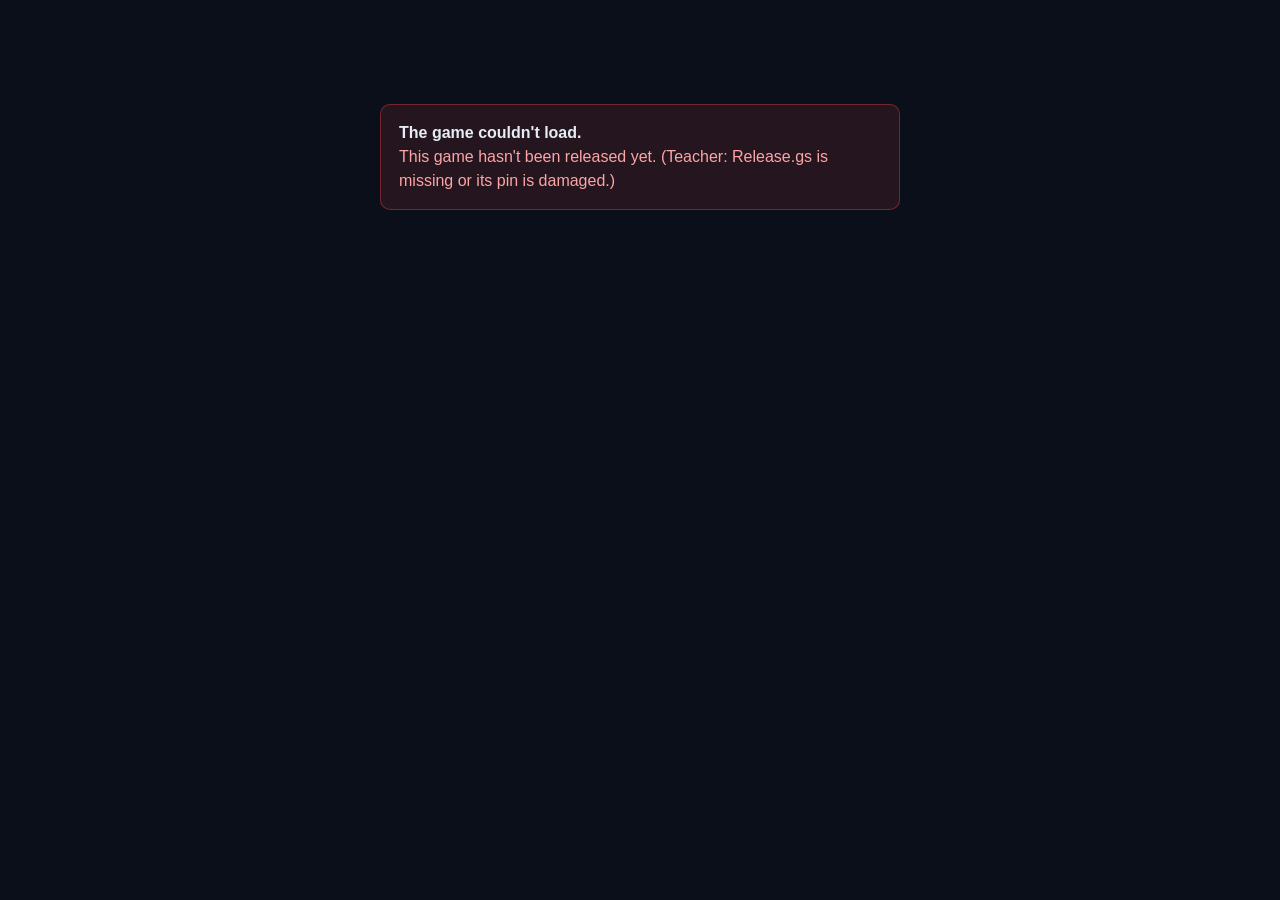
<file: long-run/apps-script/Index.html>
<!DOCTYPE html>
<html>
<head>
  <base target="_top">
  <meta name="viewport" content="width=device-width, initial-scale=1">
  <style>
    body { margin: 0; background: #0a0f1a; color: #e6edf7;
           font-family: -apple-system, BlinkMacSystemFont, 'Segoe UI', Roboto, Helvetica, Arial, sans-serif; }
    .lr-boot { max-width: 520px; margin: 80px auto; padding: 24px; text-align: center; color: #8896b3; line-height: 1.5; }
    .lr-boot b { color: #e6edf7; }
    .lr-bootfail { background: rgba(239,68,68,.12); border: 1px solid rgba(239,68,68,.4); color: #fca5a5;
                   border-radius: 10px; padding: 16px 18px; text-align: left; }
  </style>
</head>
<body>
  <div id="app"><div class="lr-boot">Loading <b>The Long Run</b>&hellip;</div></div>

  <!-- Built on the server: the student's saved game, and the release a teacher approved. -->
  <script>window.LONGRUN_BOOT = <?!= BOOT ?>;</script>
  <script>window.LONGRUN_RELEASE = <?!= longRunRelease() ?>;</script>

  <script>
  /* The Long Run — Apps Script shell (Index.html), v3: pinned releases only.
   *
   * Everyone — students and teachers — runs only the release pinned in Release.gs:
   *   - files come from long-run/releases/<id>/ on GitHub Pages, or jsDelivr at the
   *     exact commit as a backup;
   *   - each file carries its SHA-384 hash, and the browser refuses to run a file whose
   *     bytes don't match (Subresource Integrity). Fonts are inside styles.css, so its
   *     hash covers them; nothing else is fetched.
   * A push to GitHub changes nothing. A new pin reaches /dev when Release.gs is pasted,
   * and students only when a new deployment version is made. There is no unpinned path.
   */
  (function () {
    var PAGES = 'https://sensei-nikku.github.io/stock-sim/long-run/';
    var CDN   = 'https://cdn.jsdelivr.net/gh/sensei-nikku/stock-sim@';
    var SCRIPTS = ['data.js', 'persistence.js', 'game.js'];   // order matters
    var REL = window.LONGRUN_RELEASE;

    function fail(msg) {
      document.getElementById('app').innerHTML =
        '<div class="lr-boot"><div class="lr-bootfail"><b>The game couldn\'t load.</b><br>' + msg + '</div></div>';
    }
    var DOWN = 'Refresh the page and try again. If it still won\'t load, the game is down for now &mdash; ' +
               'let your teacher know and work on something else.';

    function el(tag, url, hash) {
      var e = document.createElement(tag);
      if (tag === 'link') { e.rel = 'stylesheet'; e.href = url; } else { e.src = url; }
      if (hash) { e.integrity = hash; e.crossOrigin = 'anonymous'; }
      return e;
    }
    // Load css then scripts in order from one source; any failure (404, network, hash
    // mismatch) -> onFail. Hash-checked CSS must pass too: a bad stylesheet can phish.
    function loadFrom(urlFor, hashFor, onOk, onFail) {
      var css = el('link', urlFor('styles.css'), hashFor('styles.css')), done = false;
      css.onload = function () { if (!done) { done = true; next(0); } };
      css.onerror = function () { if (!done) { done = true; css.remove(); onFail(); } };
      setTimeout(function () { if (!done) { done = true; next(0); } }, 6000);   // slow CSS: go on unstyled (it stays hash-checked)
      document.head.appendChild(css);
      function next(i) {
        if (i >= SCRIPTS.length) { onOk(); return; }
        var s = el('script', urlFor(SCRIPTS[i]), hashFor(SCRIPTS[i]));
        s.onload = function () { next(i + 1); };
        s.onerror = function () { s.remove(); onFail(); };
        document.body.appendChild(s);
      }
    }

    function startRelease() {
      if (!REL || !REL.files) {
        fail('This game hasn\'t been released yet. (Teacher: Release.gs is missing or its pin is damaged.)');
        return;
      }
      var hash = function (f) { return REL.files[f]; };
      var roots = [PAGES + 'releases/' + REL.id + '/', CDN + REL.sha + '/long-run/releases/' + REL.id + '/'];
      var i = 0;
      (function tryNext() {
        if (i >= roots.length) { fail(DOWN); return; }
        var root = roots[i++];
        loadFrom(function (f) { return root + f; }, hash, function () {}, tryNext);
      })();
    }


    startRelease();
  })();
  </script>
</body>
</html>
</file>
